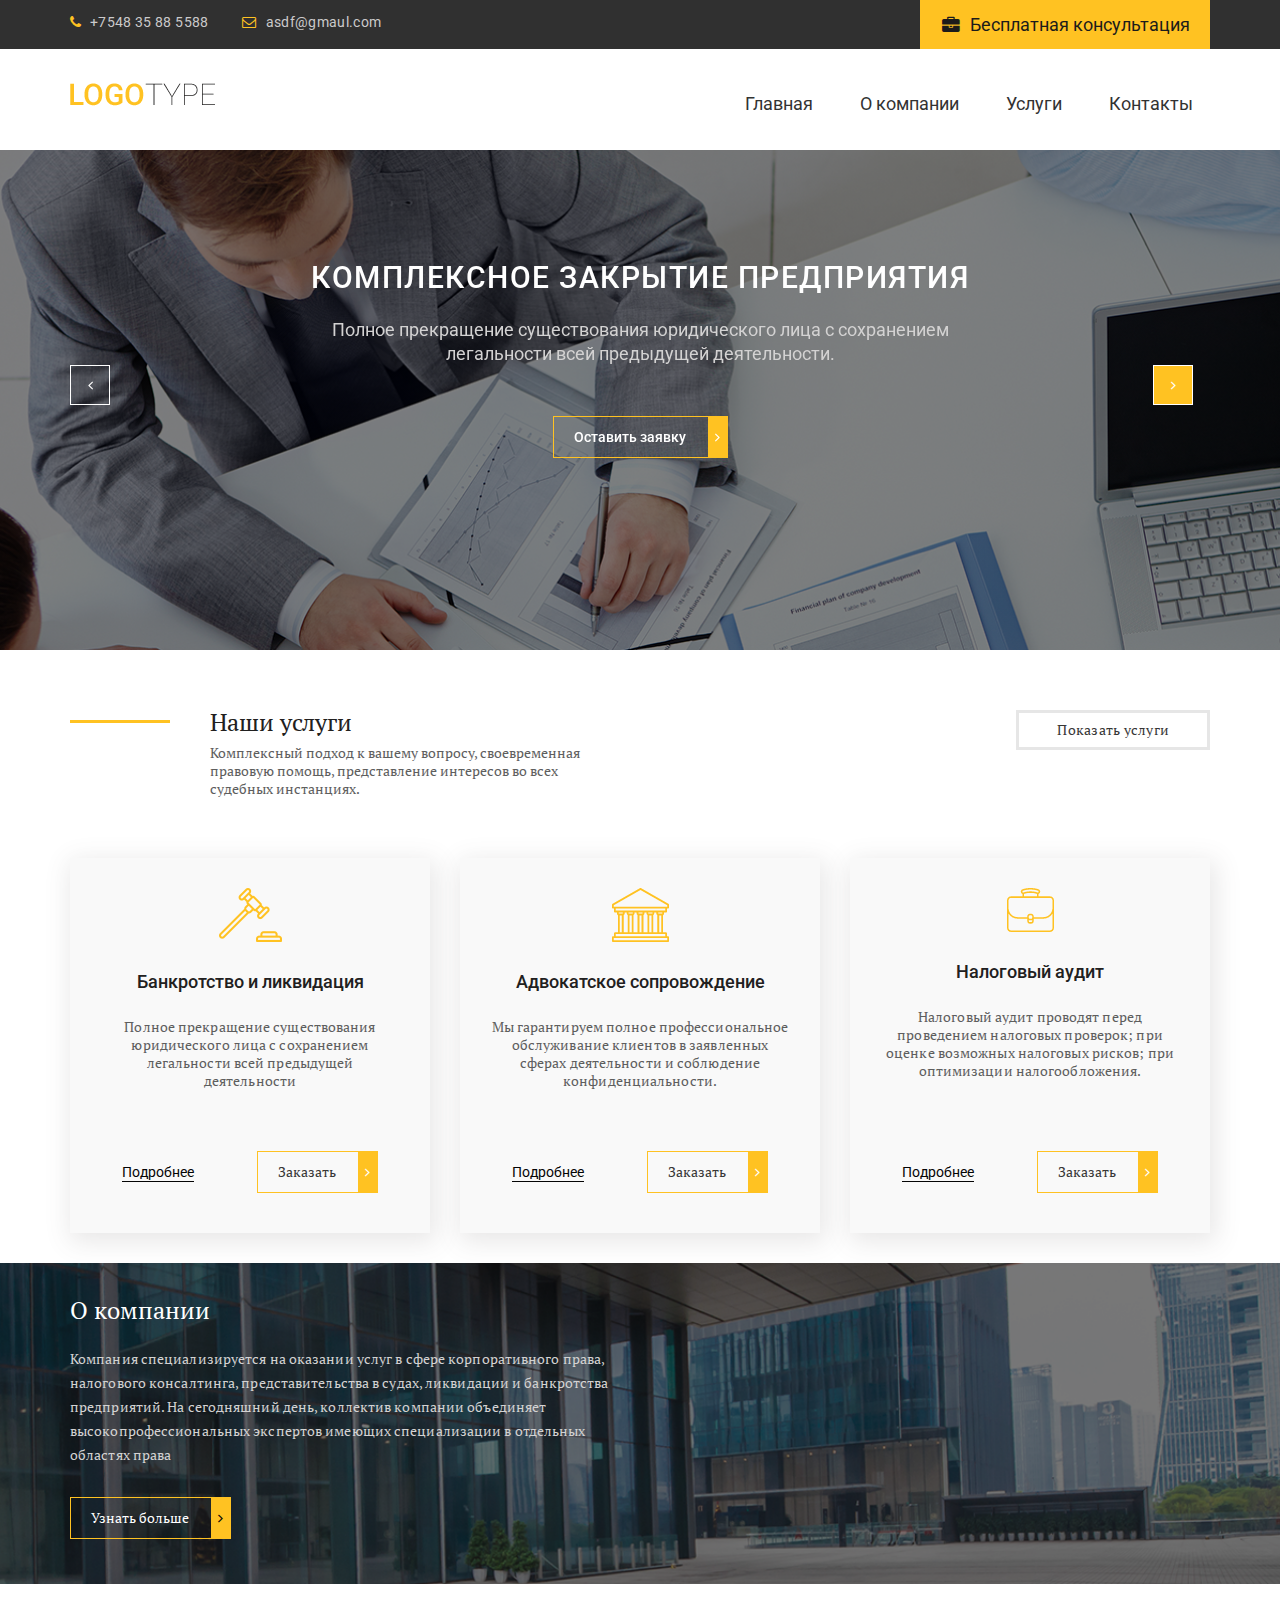
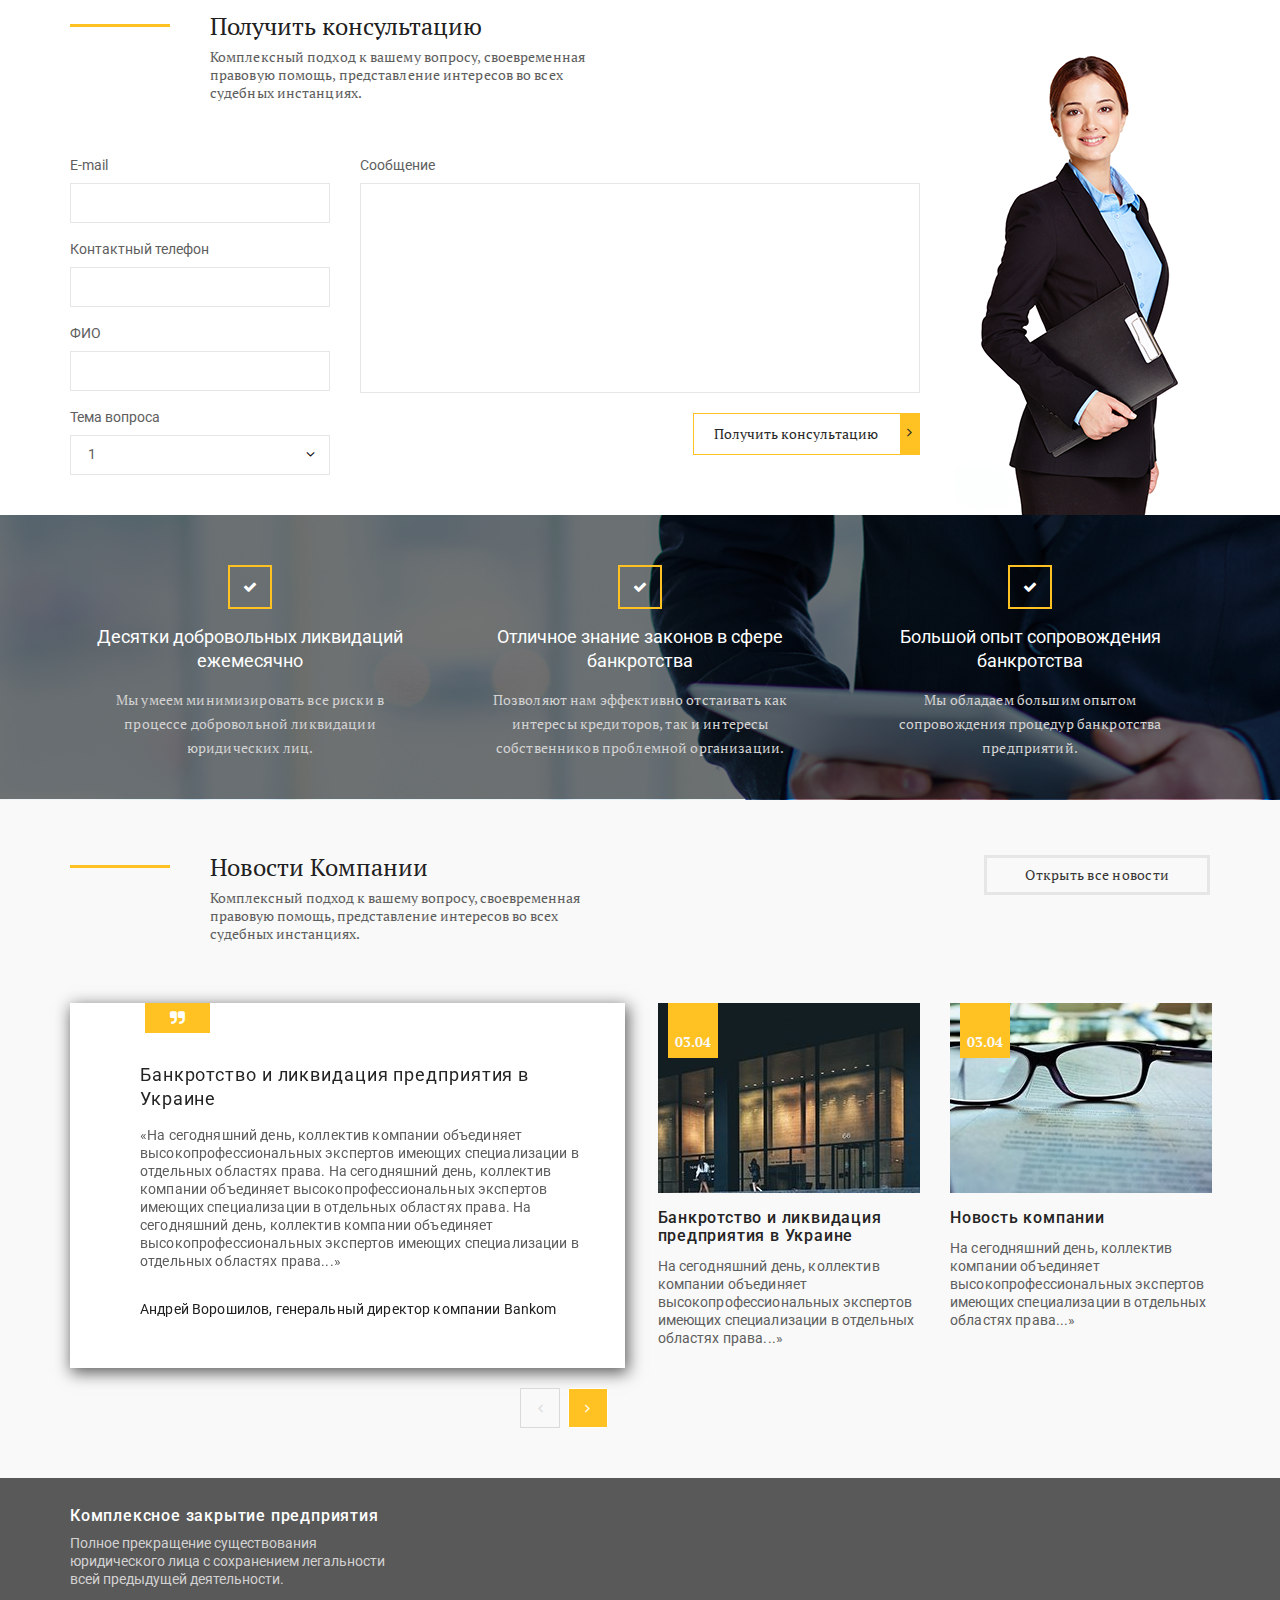
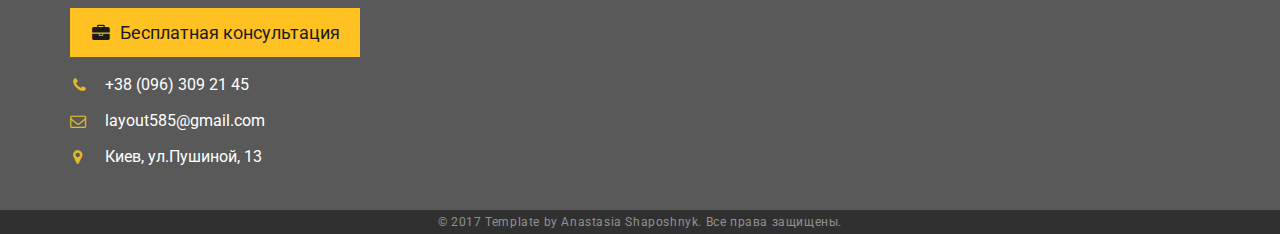
<file: index.html>
<!DOCTYPE html>
<html lang="en">
  <head>
    <meta charset="UTF-8" />
    <meta name="viewport" content="width=device-width, initial-scale=1.0" />
    <link
      href="https://fonts.googleapis.com/css2?family=PT+Serif:wght@400;700&family=Roboto:wght@400;500&display=swap"
      rel="stylesheet"
    />
    <link rel="stylesheet" href="css/normalize.css" />
    <link rel="stylesheet" href="css/fonts.css" />
    <link rel="stylesheet" href="css/jquery.fancybox.min.css" />
    <link rel="stylesheet" href="css/slick.css" />
    <link rel="stylesheet" href="css/jquery.formstyler.css" />
    <!-- <link rel="stylesheet" href="css/jquery.formstyler.theme.css" /> -->
    <link rel="stylesheet" href="css/style.css" />
    <link rel="stylesheet" href="css/media.css" />
    <title>Document</title>
  </head>
  <body>
    <header class="header">
      <div class="header__top">
        <div class="container">
          <div class="header__contacts">
            <a id="rtt" class="header__phone" href="tel:+77056456456456"
              >+7548 35 88 5588</a
            >
            <a class="header__mail" href="#">asdf@gmaul.com</a>
            <a
              data-fancybox
              data-src="#modal"
              href="javascript:;"
              class="header__btn"
              href="#"
              >Бесплатная консультация</a
            >
          </div>
        </div>
      </div>
      <div class="header__content">
        <div class="container">
          <div class="header__content-inner">
            <div class="header__logo">
              <a href="#">
                <img src="img/logo.png" alt="" />
              </a>
            </div>
            <nav class="menu">
              <div class="header__btn-menu">
                <span class="icon-menu"></span>
              </div>
              <ul>
                <li><a href="#">Главная</a></li>
                <li><a href="#">О компании</a></li>
                <li><a href="#">Услуги</a></li>
                <li><a href="#">Контакты</a></li>
              </ul>
            </nav>
          </div>
        </div>
      </div>
    </header>
    <section class="slider">
      <div class="container">
        <div class="slider__inner">
          <div class="slider__item">
            <div class="slider__item-content">
              <div class="slider__title">
                Комплексное закрытие предприятия
              </div>
              <div class="slider__text">
                Полное прекращение существования юридического лица с сохранением
                легальности всей предыдущей деятельности.
              </div>
              <a
                data-fancybox
                data-src="#modal"
                href="javascript:;"
                href="#"
                class="slider__btn default-btn"
                >Оставить заявку</a
              >
            </div>
          </div>
          <div class="slider__item">
            <div class="slider__item-content">
              <div class="slider__title">
                Комплексное закрытие предприятия
              </div>
              <div class="slider__text">
                Полное прекращение существования юридического лица с сохранением
                легальности всей предыдущей деятельности.
              </div>
              <a
                data-fancybox
                data-src="#modal"
                href="javascript:;"
                href="#"
                class="slider__btn default-btn"
                >Оставить заявку</a
              >
            </div>
          </div>
          <div class="slider__item">
            <div class="slider__item-content">
              <div class="slider__title">
                Комплексное закрытие предприятия
              </div>
              <div class="slider__text">
                Полное прекращение существования юридического лица с сохранением
                легальности всей предыдущей деятельности.
              </div>
              <a
                data-fancybox
                data-src="#modal"
                href="javascript:;"
                href="#"
                class="slider__btn default-btn"
                >Оставить заявку</a
              >
            </div>
          </div>
        </div>
      </div>
    </section>

    <section class="services">
      <div class="container">
        <div class="services__top">
          <div class="services__title-box">
            <div class="services__title">
              Наши услуги
            </div>
            <div class="services-text">
              Комплексный подход к вашему вопросу, своевременная правовую
              помощь, представление интересов во всех судебных инстанциях.
            </div>
          </div>
          <div class="services__btn">
            <a href="#">
              Показать услуги
            </a>
          </div>
        </div>
        <div class="services__items">
          <div class="services__item">
            <img src="img/about1.png" alt="" />
            <div class="services__item-title">
              Банкротство и ликвидация
            </div>
            <div class="services__item-text">
              Полное прекращение существования юридического лица с сохранением
              легальности всей предыдущей деятельности
            </div>
            <div class="services__item-btn">
              <a href="" class="services__item-link">Подробнее</a>
              <a
                data-fancybox
                data-src="#modal"
                href="javascript:;"
                class="default-btn"
                >Заказать</a
              >
            </div>
          </div>
          <div class="services__item">
            <img src="img/about2.png" alt="" />
            <div class="services__item-title">
              Адвокатское сопровождение
            </div>
            <div class="services__item-text">
              Мы гарантируем полное профессиональное обслуживание клиентов в
              заявленных сферах деятельности и соблюдение конфиденциальности.
            </div>
            <div class="services__item-btn">
              <a href="" class="services__item-link">Подробнее</a>
              <a
                data-fancybox
                data-src="#modal"
                href="javascript:;"
                class="default-btn"
                >Заказать</a
              >
            </div>
          </div>
          <div class="services__item">
            <img src="img/about3.png" alt="" />
            <div class="services__item-title">
              Налоговый аудит
            </div>
            <div class="services__item-text">
              Налоговый аудит проводят перед проведением налоговых проверок; при
              оценке возможных налоговых рисков; при оптимизации
              налогообложения.
            </div>
            <div class="services__item-btn">
              <a href="" class="services__item-link">Подробнее</a>
              <a
                data-fancybox
                data-src="#modal"
                href="javascript:;"
                class="default-btn"
                >Заказать</a
              >
            </div>
          </div>
        </div>
      </div>
    </section>
    <section class="about">
      <div class="container">
        <div class="about__inner">
          <div class="about__title">О компании</div>
          <div class="about__text">
            Компания специализируется на оказании услуг в сфере корпоративного
            права, налогового консалтинга, представительства в судах, ликвидации
            и банкротства предприятий. На сегодняшний день, коллектив компании
            объединяет высокопрофессиональных экспертов имеющих специализации в
            отдельных областях права
          </div>
          <a href="#" class="about__btn default-btn">Узнать больше</a>
        </div>
      </div>
    </section>
    <section class="form">
      <div class="container">
        <div class="form__inner">
          <div class="form__content">
            <div class="form__title-box">
              <div class="form__title">
                Получить консультацию
              </div>
              <div class="form__text">
                Комплексный подход к вашему вопросу, своевременная правовую
                помощь, представление интересов во всех судебных инстанциях.
              </div>
            </div>
            <div class="form__box">
              <form action="">
                <div class="form__box-inner">
                  <div class="form__box-left">
                    <label>
                      E-mail
                      <input type="text" name="" id="" />
                    </label>
                    <label>
                      Контактный телефон
                      <input type="text" name="" id="" />
                    </label>

                    <label>
                      ФИО
                      <input type="text" name="" id="" />
                    </label>
                    <label>
                      Тема вопроса
                      <select>
                        <option>1</option>
                        <option>2</option>
                        <option>3</option>
                        <option>4</option>
                      </select>
                    </label>
                  </div>
                  <div class="form__box-right">
                    <label>
                      Сообщение
                      <textarea> </textarea>
                    </label>
                    <button type="submit" class="default-btn">
                      Получить консультацию
                    </button>
                  </div>
                </div>
              </form>
            </div>
          </div>
        </div>
      </div>
    </section>

    <section class="advantages">
      <div class="container">
        <div class="advantages__inner">
          <div class="advantages-item">
            <div class="advantages__title">
              Десятки добровольных ликвидаций ежемесячно
            </div>
            <div class="advantages__text">
              Мы умеем минимизировать все риски в процессе добровольной
              ликвидации юридических лиц.
            </div>
          </div>
          <div class="advantages-item">
            <div class="advantages__title">
              Отличное знание законов в сфере банкротства
            </div>
            <div class="advantages__text">
              Позволяют нам эффективно отстаивать как интересы кредиторов, так и
              интересы собственников проблемной организации.
            </div>
          </div>
          <div class="advantages-item">
            <div class="advantages__title">
              Большой опыт сопровождения банкротства
            </div>
            <div class="advantages__text">
              Мы обладаем большим опытом сопровождения процедур банкротства
              предприятий.
            </div>
          </div>
        </div>
      </div>
    </section>
    <section class="news">
      <div class="container">
        <div class="news__top">
          <div class="news__title-box">
            <div class="news__title">
              Новости Компании
            </div>
            <div class="news-text">
              Комплексный подход к вашему вопросу, своевременная правовую
              помощь, представление интересов во всех судебных инстанциях.
            </div>
          </div>
          <div class="news__btn">
            <a href="#">
              Открыть все новости
            </a>
          </div>
        </div>
        <div class="news__inner">
          <div class="news__slider">
            <div class="news__slider-inner">
              <div class="news__slider-item">
                <div class="news__slider-title">
                  Банкротство и ликвидация предприятия в Украине
                </div>
                <div class="news__slider-text">
                  «На сегодняшний день, коллектив компании объединяет
                  высокопрофессиональных экспертов имеющих специализации в
                  отдельных областях права. На сегодняшний день, коллектив
                  компании объединяет высокопрофессиональных экспертов имеющих
                  специализации в отдельных областях права. На сегодняшний день,
                  коллектив компании объединяет высокопрофессиональных экспертов
                  имеющих специализации в отдельных областях права...»
                </div>
                <div class="news__slider-author">
                  Андрей Ворошилов, генеральный директор компании Bankom
                </div>
              </div>
              <div class="news__slider-item">
                <div class="news__slider-title">
                  Банкротство и ликвидация предприятия в Украине
                </div>
                <div class="news__slider-text">
                  «На сегодняшний день, коллектив компании объединяет
                  высокопрофессиональных экспертов имеющих специализации в
                  отдельных областях права. На сегодняшний день, коллектив
                  компании объединяет высокопрофессиональных экспертов имеющих
                  специализации в отдельных областях права. На сегодняшний день,
                  коллектив компании объединяет высокопрофессиональных экспертов
                  имеющих специализации в отдельных областях права...»
                </div>
                <div class="news__slider-author">
                  Андрей Ворошилов, генеральный директор компании Bankom
                </div>
              </div>
            </div>
          </div>
          <a href="#" class="news__blog">
            <div class="news__images">
              <img src="img/news_1.jpg" alt="" />
              <div class="news__date">03.04</div>
            </div>
            <div class="news__blog-title">
              Банкротство и ликвидация предприятия в Украине
            </div>
            <div class="news__blog-text">
              На сегодняшний день, коллектив компании объединяет
              высокопрофессиональных экспертов имеющих специализации в отдельных
              областях права...»
            </div>
          </a>
          <a href="#" class="news__blog">
            <div class="news__images">
              <img src="img/news_2.jpg" alt="" />
              <div class="news__date">03.04</div>
            </div>
            <div class="news__blog-title">Новость компании</div>
            <div class="news__blog-text">
              На сегодняшний день, коллектив компании объединяет
              высокопрофессиональных экспертов имеющих специализации в отдельных
              областях права...»
            </div>
          </a>
        </div>
      </div>
    </section>

    <footer class="footer">
      <div class="footer__content">
        <div class="container">
          <div class="footer__inner">
            <div class="footer__info">
              <div class="footer__title">
                Комплексное закрытие предприятия
              </div>
              <div class="footer__text">
                Полное прекращение существования юридического лица с сохранением
                легальности всей предыдущей деятельности.
              </div>
              <a
                data-fancybox
                data-src="#modal"
                href="javascript:;"
                class="header__btn"
                href="#"
                >Бесплатная консультация</a
              >
              <ul class="footer__list">
                <li>
                  <a class="footer__phone" href="tel:380963092145"
                    >+38 (096) 309 21 45</a
                  >
                </li>
                <li>
                  <a href="#">layout585@gmail.com</a>
                </li>
                <li>
                  <a class="footer__adress" href="#">Киев, ул.Пушиной, 13</a>
                </li>
              </ul>
            </div>
            <div class="footer__map">
              <iframe
                src="https://www.google.com/maps/embed?pb=!1m18!1m12!1m3!1d2540.124391996489!2d30.364922015731644!3d50.457408279476354!2m3!1f0!2f0!3f0!3m2!1i1024!2i768!4f13.1!3m3!1m2!1s0x40d4cc919501b4ef%3A0x71a476f68f4c8246!2z0YPQuy4g0KTQtdC-0LTQvtGA0Ysg0J_Rg9GI0LjQvdC-0LksIDEzLCDQmtC40LXQsiwg0KPQutGA0LDQuNC90LAsIDAyMDAw!5e0!3m2!1sru!2skz!4v1591624415083!5m2!1sru!2skz"
                frameborder="0"
                style="border: 0;"
                allowfullscreen=""
                aria-hidden="false"
                tabindex="0"
                width="100%"
                height="250px"
              ></iframe>
            </div>
          </div>
        </div>
      </div>
      <div class="footer__copy">
        <div class="container">
          <div class="copy__text">
            © 2017 Template by Anastasia Shaposhnyk. Все права защищены.
          </div>
        </div>
      </div>
    </footer>
    <div id="modal">
      <form>
        <input type="text" placeholder="Ваше Имя" />
        <input type="text" placeholder="Ваш телефон" />
        <input type="submit" value="Отправить" />
      </form>
    </div>

    <script src="https://ajax.googleapis.com/ajax/libs/jquery/3.5.1/jquery.min.js"></script>
    <script src="js/jquery.fancybox.min.js"></script>
    <script src="js/slick.min.js"></script>
    <script src="js/jquery.formstyler.min.js"></script>
    <script src="js/main.js"></script>
  </body>
</html>
</file>
<file: css/fonts.css>
@font-face {
  font-family: "icomoon";
  src: url("../fonts/icomoon.eot?fst0og");
  src: url("../fonts/icomoon.eot?fst0og#iefix") format("embedded-opentype"),
    url("../fonts/icomoon.ttf?fst0og") format("truetype"),
    url("../fonts/icomoon.woff?fst0og") format("woff"),
    url("../fonts/icomoon.svg?fst0og#icomoon") format("svg");
  font-weight: normal;
  font-style: normal;
  font-display: block;
}

[class^="icon-"],
[class*=" icon-"] {
  /* use !important to prevent issues with browser extensions that change fonts */
  font-family: "icomoon" !important;
  speak: none;
  font-style: normal;
  font-weight: normal;
  font-variant: normal;
  text-transform: none;
  line-height: 1;

  /* Better Font Rendering =========== */
  -webkit-font-smoothing: antialiased;
  -moz-osx-font-smoothing: grayscale;
}

.icon-envelope-o:before {
  content: "\f003";
}
.icon-check:before {
  content: "\f00c";
}
.icon-map-marker:before {
  content: "\f041";
}
.icon-phone:before {
  content: "\f095";
}
.icon-briefcase:before {
  content: "\f0b1";
}
.icon-angle-left:before {
  content: "\f104";
}
.icon-angle-right:before {
  content: "\f105";
}
.icon-quote-right:before {
  content: "\f10e";
}
.icon-menu:before {
  content: "\e9bd";
}
</file>
<file: css/style.css>
* {
  box-sizing: border-box;
}
@keyframes spin {
  to {
    transform: rotate(0.3turn);
  }
}
@keyframes bg {
  50% {
    background: #655;
  }
}

.ddd {
  height: 100px;
  width: 100px;
  border-radius: 50%;
  background-color: yellowgreen;
  background-image: linear-gradient(to right, transparent 50%, #655 0);
}
.ddd::before {
  content: "";
  display: block;
  margin-left: 50%;
  height: 100%;
  border-radius: 0 100% 100% 0 / 50%;
  background: #655;
  transform-origin: left;
  transform: rotate(0.8turn);
  animation: spin 3s linear infinite, bg 6s step-end infinite;
}
.eee {
  height: 50px;
  width: 100px;
  position: relative;
  text-align: center;
}
.eee::before {
  z-index: -1;
  content: "";
  background-color: #909090;
  position: absolute;
  top: 0;
  left: 0;
  right: 0;
  bottom: 0;
  transform: skewX(-30deg);
}
body {
  font-family: "PT Serif", serif;
  font-weight: 400;
  font-size: 14px;
  line-height: 18px;
  color: #5e5e5e;
}
a {
  text-decoration: none;
  display: inline-block;
}
ul,
li {
  list-style-type: none;
  margin: 0;
  padding: 0;
}
.container {
  max-width: 1170px;
  margin: 0 auto;
  padding: 0 15px;
}
header {
  font-family: "Roboto", sans-serif;
}
.header__contacts::after {
  content: "";
  clear: both;
  display: block;
}
.header__top {
  background-color: #303030;
}
.header__btn {
  float: right;
  font-size: 1.1rem;
  line-height: 2.5rem;
  color: #1b1b1b;
  background: #ffc222;
  padding: 5px 20px 4px 50px;
  position: relative;
}
.header__btn::before {
  content: "\f0b1";
  font-family: "icomoon";
  position: absolute;
  color: #1b1b1b;
  left: 22px;
}
.header__phone,
.header__mail {
  color: #cbcacb;
  letter-spacing: 0.35px;
  line-height: 45px;
  position: relative;
}
.header__phone {
  padding-left: 20px;
  padding-right: 30px;
}
.header__phone::before {
  content: "\f095";
  font-family: "icomoon";
  position: absolute;
  left: 0;
  color: #ffc222;
}
.header__mail {
  padding-left: 24px;
}
.header__mail::before {
  content: "\f003";
  font-family: "icomoon";
  position: absolute;
  left: 0;
  color: #ffc222;
}
.header__content {
  padding: 34px 0px 23px;
}
.header__content-inner {
  display: flex;
  justify-content: space-between;
}
.menu li {
  display: inline-block;
}
.menu a {
  color: #323232;
  font-size: 1.1rem;
  line-height: 2.6rem;
  border: 1px solid transparent;
  padding: 0px 16px;
  transition: all 0.3s;
}
.menu a:hover {
  border: 1px solid #ffc222;
}
.menu li + li {
  padding-left: 10px;
}

#modal {
  display: none;
}
.slider {
  background: linear-gradient(rgba(0, 0, 0, 0.5), rgba(0, 0, 0, 0.5)),
    url(../img/fone.png);
  background-repeat: no-repeat;
  background-size: cover;
  background-position: center;
  min-height: 500px;
  font-family: "Roboto", sans-serif;
}

.slider__item-content {
  text-align: center;
  padding-top: 110px;
  max-width: 665px;
  margin: 0 auto;
}
.slider .slider__title {
  text-transform: uppercase;
  font-size: 30px;
  line-height: 36px;
  color: #fff;
  font-weight: 500;
  letter-spacing: 1.5px;
  margin-bottom: 22px;
}
.slider__text {
  font-size: 18px;
  line-height: 24px;
  color: #d3d2d2;
  margin-bottom: 50px;
}

.default-btn {
  color: #fff;
  font-size: 14px;
  line-height: 24px;
  font-weight: 500;
  padding: 8px 22px 8px 20px;
  border: 1px solid #ffc222;
  border-right-width: 20px;
  position: relative;
  outline: none;
}
.default-btn:after {
  font-family: "icomoon";
  content: "\f105";
  color: #fff;
  position: absolute;
  right: -12px;
}
.slider__inner {
  position: relative;
}
.slick-btn {
  position: absolute;
  top: 70%;
  z-index: 3;
  width: 40px;
  height: 40px;
  border: 1px solid #fff;
  font-family: "icomoon";
  background-color: transparent;
  color: #fff;
  background: #ffc222;
  cursor: pointer;
  outline: none;
}
.slick-btn.slick-disabled {
  background-color: transparent;
  cursor: default;
}
.slick-next {
  left: 95%;
}
.slick-next:before {
  content: "\f105";
}
.slick-prev:before {
  content: "\f104";
}
.services {
  padding: 60px 0 30px 0;
}
.services__top,
.news__top {
  display: flex;
  justify-content: space-between;
  margin-bottom: 60px;
}
.services__title-box,
.form__title-box,
.news__title-box {
  max-width: 520px;
  padding-left: 140px;
  position: relative;
}
.services__title-box:before,
.form__title-box:before,
.news__title-box:before {
  content: "";
  position: absolute;
  width: 100px;
  height: 3px;
  background-color: #ffc222;
  left: 0;
  top: 10px;
}
.services__title,
.form__title,
.news__title {
  font-size: 24px;
  font-weight: 500;
  line-height: 24px;
  color: #212020;
  margin-bottom: 10px;
}
.services__text,
.form__text,
.news__text {
  letter-spacing: 0.1px;
}
.services__btn a,
.news__btn a {
  color: #373636;
  line-height: 24px;
  letter-spacing: 0.25px;
  border: 3px solid #e6e6e6;
  padding: 5px 38px;
}
.services__items {
  display: flex;
  justify-content: space-between;
}
.services__item {
  max-width: 360px;
  text-align: center;
  padding: 30px 0px 80px;
  position: relative;
  min-height: 375px;
  background-color: #f9f9f9;
  box-shadow: 3px 6px 24px 3px rgba(91, 88, 88, 0.14);
}
.services__item-title {
  font-size: 18px;
  line-height: 24px;
  color: #212020;
  font-weight: 500;
  font-family: "Roboto", sans-serif;
  padding: 24px 0;
}
.services__item-text {
  letter-spacing: 0.1px;
  padding: 0px 30px 35px;
}
.services__item-btn {
  position: absolute;
  bottom: 40px;
  right: 0;
  left: 0;
}
.services__item-btn .default-btn {
  color: #373636;
}
.services__item-link {
  font-family: "Roboto", sans-serif;
  color: #050505;
  border-bottom: 1px solid #050505;
  margin-right: 60px;
}
.about {
  background: url(../img/about-fon.png);
  background-size: cover;
  background-position: center;
  min-height: 300px;
  background-repeat: no-repeat;
  padding: 25px 0px 45px;
}

.about__inner {
  max-width: 545px;
}
.about__title {
  font-size: 24px;
  line-height: 24px;
  color: #fff;
  font-weight: 500;
  padding: 10px 0px 25px;
}
.about__text {
  margin-bottom: 30px;
  line-height: 24px;
  letter-spacing: 0.1px;
  color: #d3d2d2;
}
.about__btn.default-btn:after {
  color: #000;
}
.form {
  padding-top: 30px;
}
.form__content {
  position: relative;
}
.form__inner {
  padding-bottom: 40px;
  min-height: 460px;
  background-image: url(../img/woman.png);
  background-repeat: no-repeat;
  background-position: bottom right;
}
.form__box {
  max-width: 850px;
  padding-top: 45px;
}
.form__box-inner {
  display: flex;
  justify-content: space-between;
}
.form__box-left {
  max-width: 260px;
  width: 100%;
}
.form__box-right {
  max-width: 560px;
  width: 100%;
}
.form__box-inner label,
.form__box-inner input,
.form__box-inner textarea {
  display: block;
  width: 100%;
}
.form__box-inner .jq-selectbox__dropdown {
  box-sizing: border-box;
  width: 100%;
  margin: 2px 0 0;
  padding: 0;
  border: 1px solid #e6e6e6;
  background: #fff;
  box-shadow: 0 2px 10px rgba(0, 0, 0, 0.2);
  font: 14px/18px Arial, sans-serif;
}
.form__box-inner .jq-selectbox.jqselect {
  display: block;
  width: 100%;
}
.form__box-inner .jq-selectbox__select {
  height: 40px;
  border: 1px solid #e6e6e6;
  padding-left: 17px;
}
.form__box-inner .jq-selectbox__trigger-arrow:before {
  font-family: "icomoon";
  content: "\f105";
  color: #000;
  position: absolute;
  right: 16px;
  top: 0px;
  transform: rotate(90deg);
}
.form__box-inner .jq-selectbox__dropdown {
  width: 100%;
  margin: 2px 0 0;
  padding-left: 0;
  border: 1px solid #e6e6e6;
  background: #fff;
}
.form__box-inner .jq-selectbox li {
  min-height: 18px;
  padding: 5px 17px 6px;
  color: #231f20;
}
.form__box-inner .jq-selectbox li.selected {
  background-color: #a3abb1;
  color: #fff;
}
.form__box-inner .jq-selectbox li:hover {
  background-color: #08c;
  color: #fff;
}
.form__box-inner .jq-selectbox li.disabled {
  color: #aaa;
}
.form__box-inner .jq-selectbox li.disabled:hover {
  background: none;
}
.form__box-inner .jq-selectbox li.optgroup {
  font-weight: bold;
}
.form__box-inner .jq-selectbox li.optgroup:hover {
  background: none;
  color: #231f20;
  cursor: default;
}
.form__box-inner .jq-selectbox li.option {
  padding-left: 25px;
}
.form__box-inner label {
  font-family: "Roboto", sans-serif;
  font-size: 14px;
  line-height: 36px;
  font-weight: 400;
}
.form__box-inner input {
  margin-bottom: 8px;
  outline: none;
  height: 40px;
  border: 1px solid #e6e6e6;
  padding: 0px 10px;
}
.form__box-inner select {
  outline: none;
  padding-left: 17px;
}

.form__box-inner textarea {
  outline: none;
  border: 1px solid #e6e6e6;
  padding: 10px;
  height: 210px;
  resize: none;
}
.form__box-inner button {
  background-color: transparent;
  color: #282828;
  margin-top: 20px;
  float: right;
}
.form__box-inner button:after {
  color: #282828;
  position: absolute;
  top: 6px;
}
.advantages {
  padding: 50px 0 40px;
  background-image: url(../img/advantages.png);
  background-repeat: no-repeat;
  background-position: center;
  min-height: 285px;
  background-size: cover;
}
.advantages__inner {
  color: #fff;
  display: flex;
  justify-content: space-between;
  text-align: center;
}
.advantages-item {
  max-width: 360px;
  padding: 0px 20px;
}
.advantages__title {
  font-family: "Roboto", sans-serif;
  font-size: 18px;
  line-height: 24px;
  font-weight: 400;
  padding: 60px 0 15px;
  position: relative;
}
.advantages__text {
  font-size: 14px;
  line-height: 24px;
  font-weight: 400;
  letter-spacing: 0.01em;
  color: #d3d2d2;
}
.advantages__title:before {
  position: absolute;
  content: "";
  width: 40px;
  height: 40px;
  border: 2px solid #ffc222;
  top: 0;
  left: 50%;
  transform: translateX(-50%);
}
.advantages__title:after {
  position: absolute;
  font-family: "icomoon";
  content: "\f00c";
  top: 10px;
  font-size: 14px;
  left: 50%;
  transform: translateX(-50%);
}
.news {
  padding: 55px 0 110px;
  background-color: #f9f9f9;
}
.news__inner {
  display: flex;
  justify-content: space-between;
}
.news__slider {
  font-family: "Roboto", sans-serif;
  position: relative;
  max-width: 555px;
  width: 100%;
  background-color: #fff;
  box-shadow: 2px 4px 15px 1px;
  padding: 60px 35px 50px 70px;
}
.news__slider::before {
  font-family: "icomoon";
  font-size: 16px;
  content: "\f10e";
  position: absolute;
  background-color: #ffc222;
  width: 65px;
  height: 30px;
  top: 0;
  left: 75px;
  text-align: center;
  line-height: 30px;
  color: #ffffff;
}
.news__blog {
  max-width: 260px;
  width: 100%;
}
.news__images {
  position: relative;
}
.news__date {
  position: absolute;
  background-color: #ffc222;
  width: 50px;
  height: 55px;
  color: #fff;
  text-align: center;
  padding-top: 30px;
  font-size: 14px;
  line-height: 18px;
  font-weight: 700;
  color: #f9f9f9;
  top: 0;
  left: 10px;
}
.news__blog-title {
  font-family: "Roboto", sans-serif;
  font-size: 16px;
  font-weight: 500;
  line-height: 18px;
  letter-spacing: 0.05em;
  color: #242424;
  padding: 12px 0;
}
.news__blog-text {
  font-family: "Roboto", sans-serif;
  font-size: 14px;
  line-height: 18px;
  font-weight: 400;
  letter-spacing: 0.01em;
  color: #5e5e5e;
}
.news__slider-title {
  font-size: 18px;
  line-height: 24px;
  font-weight: 400;
  letter-spacing: 0.05em;
  color: #242424;
  margin-bottom: 15px;
}
.news__slider-text {
  font-size: 14px;
  line-height: 18px;
  font-weight: 400;
  letter-spacing: 0.01em;
  color: #5e5e5e;
  margin-bottom: 30px;
}
.news__slider-author {
  font-size: 14px;
  line-height: 18px;
  font-weight: 400;
  letter-spacing: 0.01em;
  color: #212020;
}
.news__slider-inner .slick-btn {
  top: auto;
  bottom: -110px;
}

.news__slider-inner .slick-prev {
  right: 30px;
  left: auto;
}
.news__slider-inner .slick-disabled {
  background-color: #f9f9f9;
  border: 1px solid #dadada;
  color: #dadada;
}
.footer__content {
  background-color: #595959;
  padding: 20px 0 35px;
  font-family: "Roboto", sans-serif;
}
.footer__title {
  font-size: 16px;
  line-height: 36px;
  font-weight: 500;
  letter-spacing: 0.05em;
  color: #ffffff;
}
.footer__text {
  font-size: 14px;
  line-height: 18px;
  font-weight: 400;
  color: #d3d2d2;
  max-width: 344px;
  margin-bottom: 20px;
}
.footer__inner {
  display: flex;
  justify-content: space-between;
}
.footer__inner .header__btn {
  float: none;
  display: inline-block;
  margin-bottom: 10px;
}
.footer__map {
  padding: 10px;
  max-width: 630px;
  width: 100%;
}
.footer__map iframe {
  width: 100%;
}
.footer__list li {
  font-size: 16px;
  line-height: 36px;
  font-weight: 400;
  padding-left: 35px;
  position: relative;
}
.footer__list a {
  font-family: "Roboto", sans-serif;
  color: #ffffff;
}
.footer__list a:before {
  position: absolute;
  content: "\f003";
  left: 0;
  color: #e3b929;
  font-family: "icomoon";
}
.footer__list .footer__phone:before {
  content: "\f095";
  left: 3px;
}
.footer__list .footer__adress:before {
  content: "\f041";
  left: 3px;
}
.footer__copy {
  font-family: "Roboto", sans-serif;
  font-size: 12px;
  line-height: 24px;
  font-weight: 400;
  letter-spacing: 0.05em;
  color: #909090;
  background-color: #303030;
  text-align: center;
}
#modal {
  width: 300px;
}
#modal input {
  width: 100%;
  display: block;
  margin-bottom: 20px;
  outline: none;
  height: 40px;
  border: 1px solid #e6e6e6;
  padding: 0px 10px;
}
#modal input[type="submit"] {
  background-color: #ffc222;
  border: none;
}
.header__btn-menu {
  display: none;
}
</file>
<file: css/media.css>
@media (max-width: 1156px) {
  .services__item {
    max-width: 80%;
    min-height: 330px;
    margin: 30px auto;
  }
  .services__items {
    display: block;
  }
  .form__inner {
    background-image: none;
  }
  .news{
    padding: 55px 0 10px;
  }
  .news__inner {
    display: block;
  }
  .news__slider {
    max-width: 100%;
    margin-bottom: 90px;
  }
  .news__blog {
    display: block;
    max-width: 100%;
    margin-bottom: 30px;
  }
  .news__slider-inner .slick-prev {
    right: 60px
  }
  .news__blog:after{
    content: '';
    clear: both;
    display: block;
  }
  .news__images{
    float: left;
    margin-right: 50px;
  }
  .footer__inner {
    display: block;
  }
  .footer__map {
    max-width: 100%;
  }
  .footer__info {
    max-width: 465px;
    margin-bottom: 35px;
  }
}
@media (max-width: 900px) {
  .slider .slick-btn {
    display: none !important;
  }
  .services__top,
  .news__top {
    display: block;
  }
  .services__title-box,
  .form__title-box,
  .news__title-box {
    padding-left: 0;
    text-align: center;
    margin: 0 auto 30px;
  }
  .services__title-box::before,
  .form__title-box:before,
  .news__title-box:before
   {
    display: none;
  }
  .services__btn,
  .news__btn {
    text-align: center;
  }
  .form__box-inner {
    display: block;
  }
  .form__box-left {
    max-width: 100%;
  }
  .form__box-right {
    max-width: 100%;
  }
  .form {
    padding-bottom: 60px;
  }
  .advantages__inner {
    display: block;
  }
  .advantages-item {
    max-width: 100%;
    margin-bottom: 20px;
  }

}

@media (max-width: 700px) {
  .header__btn {
    float: none;
  }
  .header__contacts {
    text-align: center;
  }
  .header__btn:before {
    display: none;
  }
  .footer__info .header__btn:before {
    display: block;
  }
  .header__btn-menu {
    display: block;
    font-size: 28px;
  }
  .menu ul {
    display: none;
    position: absolute;
    left: 0;
    right: 0;
    margin-top: 20px;
    z-index: 5;
  }
  .menu li {
    display: block;
    border-top: 1px solid #fff;
    text-align: center;
    border-bottom: 1px solid #fff;
  }
  .menu a {
    display: block;
    background-color: #ffc222;
  }
  .menu li + li {
    padding-left: 0;
  }
}
@media (max-width: 600px) {
  .services__item {
  max-width: 100%;
  min-height: 375px;
  margin: 30px auto;
}
@media (max-width: 414px) {
  .slider .slider__title {
    font-size: 24px;
  }
  .slider__text {
    font-size: 16px;
  }
}
@media (max-width: 400px) {
  .header__btn:before {
    display: block;
  }
  .advantages-item {
    padding: 0;
  }
}
@media (max-width: 375px) {
  .header__mail {
    padding-right: 30px;
    padding-left: 20px;
  }
}
@media (min-width: 700px) {
  .menu ul {
    display: block !important;
  }
}
</file>
